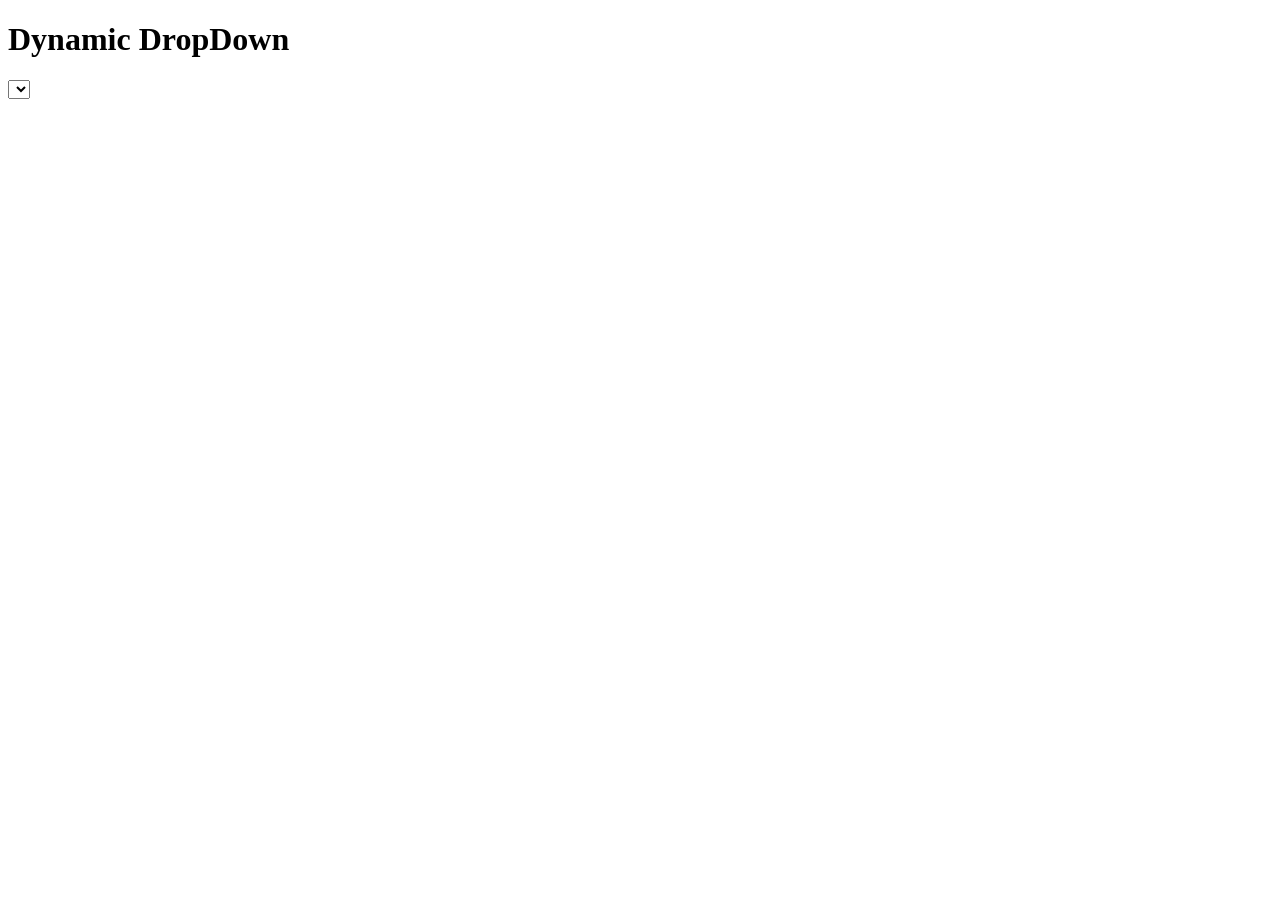
<file: API/index.html>
<!DOCTYPE html>
<html lang="en">
<head>
    <meta charset="UTF-8">
    <meta http-equiv="X-UA-Compatible" content="IE=edge">
    <meta name="viewport" content="width=device-width, initial-scale=1.0">
    <title>Document</title>
    <script src="script.js"></script>
</head>
<body>
    <h1>Dynamic DropDown</h1>
    <select id="city">

    </select>
    

    <script>
        window.onload=getCity();
    </script>
</body>
</html>
</file>
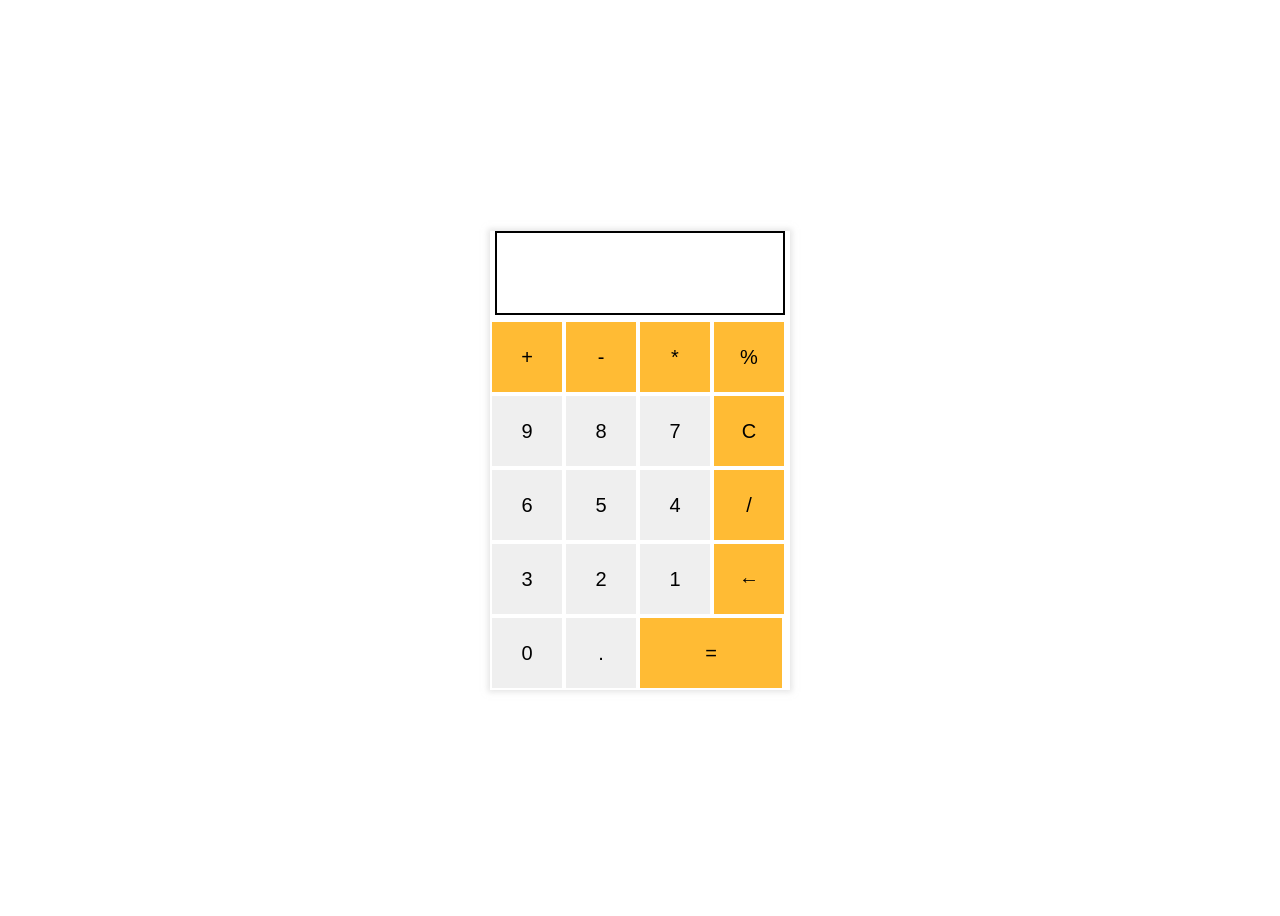
<file: Calculator/index.html>
<!DOCTYPE html>
<html lang="en">
<head>
    <meta charset="UTF-8">
    <meta http-equiv="X-UA-Compatible" content="IE=edge">
    <meta name="viewport" content="width=device-width, initial-scale=1.0">
    <title>Document</title>
    <link rel="stylesheet" href="style.css">
</head>
<body>
    <div class="container">
        <div class="calc">
            <div id="display">
                  <h2></h2>  
            </div>
            <div class="buttons">
                <button style="background-color: #ffb520e8;">+</button>
                <button style="background-color: #ffb520e8;">-</button>
                <button style="background-color: #ffb520e8;">*</button>
                <button style="background-color: #ffb520e8;">%</button>
                <button>9</button>
               
                <button>8</button>
                <button>7</button>
                <button style="background-color: #ffb520e8;">C</button>
               
                <button>6</button>
                <button>5</button>
                <button>4</button>
                <button style="background-color: #ffb520e8;">/</button>
               
                <button>3</button>
                <button>2</button>
                <button>1</button>
                <button style="background-color: #ffb520e8;">&larr;</button>
                <button>0</button>
                 <button>.</button>
               
                <button id="cal" style="background-color: #ffb520e8;">=</button>
            </div>
        </div>
    </div>

    <script src="script.js"></script>
</body>
</html>
</file>
<file: Calculator/style.css>
body
{
    height:100vh;
    display: flex;
    justify-content: center;
    align-items: center;
}
.container
{
    width: 300px;
}

.container #display
{
    height: 40px;
    line-height: 80px;
    margin-bottom: 20px;

}
.buttons button
{
    width : 70px;
    height : 70px;
    margin:2px;
    border:none;
    font-size: 20px;
}
.buttons
{
    display: flex;
    flex-wrap: wrap;
}
#cal
{
    width: 142px;
    background-color: blue;
    color:black;
}
.calc
{
    box-shadow: 0px 0px 6px 2px rgba(209, 209, 209, 0.582);
    text-align: center;
    
}
.calc #display{
    height: 80px;
    margin: 5px;
    border: 2px solid black;
}
</file>
